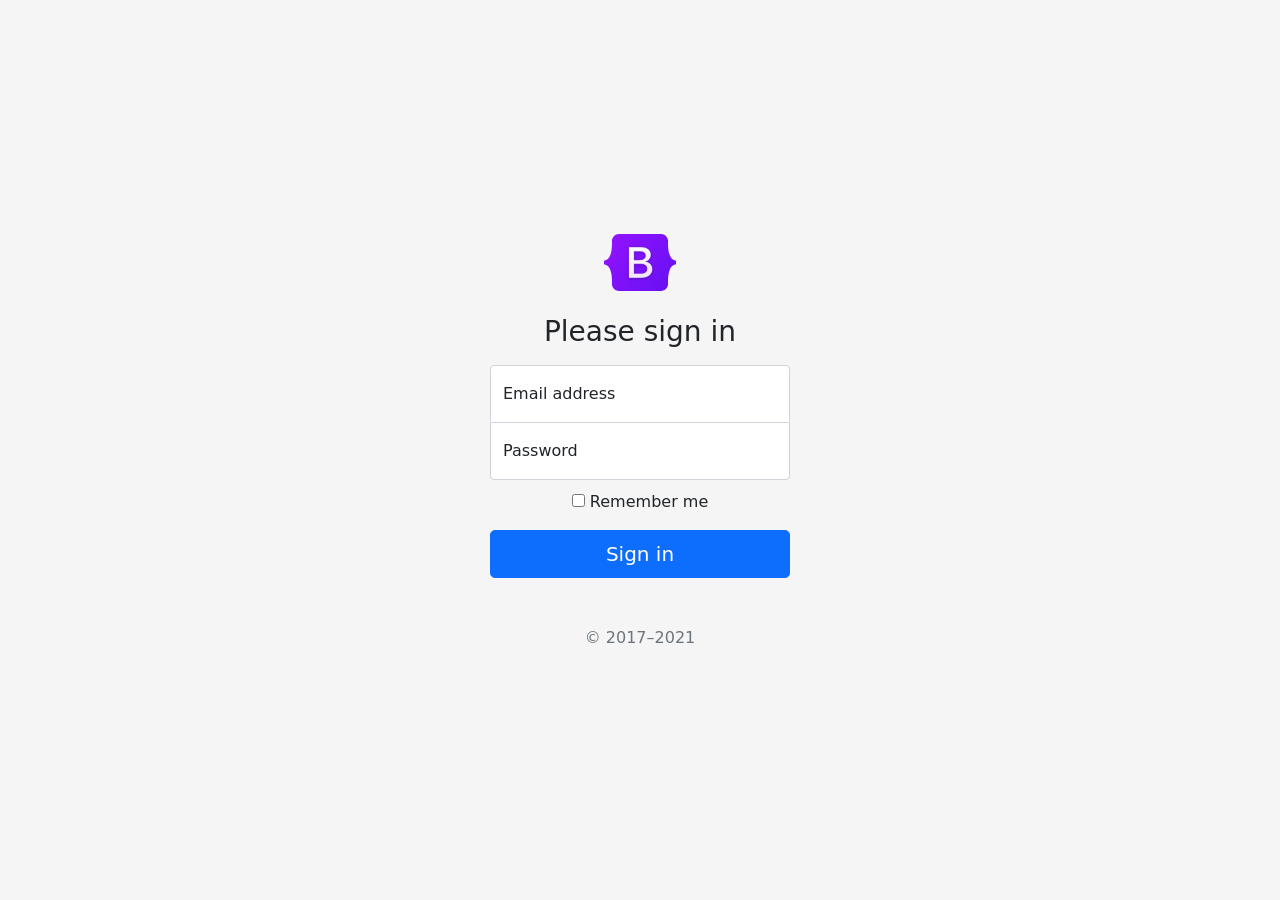
<file: Praktikum9/sign-in/index.html>
<!doctype html>
<html lang="en">
  <head>
    <meta charset="utf-8">
    <meta name="viewport" content="width=device-width, initial-scale=1">
    <meta name="description" content="">
    <meta name="author" content="Mark Otto, Jacob Thornton, and Bootstrap contributors">
    <meta name="generator" content="Hugo 0.88.1">
    <title>Signin Template · Bootstrap v5.1</title>

    <link rel="canonical" href="https://getbootstrap.com/docs/5.1/examples/sign-in/">

    

    <!-- Bootstrap core CSS -->
<link href="../assets/dist/css/bootstrap.min.css" rel="stylesheet">

    <style>
      .bd-placeholder-img {
        font-size: 1.125rem;
        text-anchor: middle;
        -webkit-user-select: none;
        -moz-user-select: none;
        user-select: none;
      }

      @media (min-width: 768px) {
        .bd-placeholder-img-lg {
          font-size: 3.5rem;
        }
      }
    </style>

    
    <!-- Custom styles for this template -->
    <link href="signin.css" rel="stylesheet">
  </head>
  <body class="text-center">
    
<main class="form-signin">
  <form action="../proses/proses_sigin.php" method="post">
    <img class="mb-4" src="../assets/brand/bootstrap-logo.svg" alt="" width="72" height="57">
    <h1 class="h3 mb-3 fw-normal">Please sign in</h1>

    <div class="form-floating">
      <input type="email" name="username" class="form-control" id="floatingInput" placeholder="name@example.com">
      <label for="floatingInput">Email address</label>
    </div>
    <div class="form-floating">
      <input type="password" name="password" class="form-control" id="floatingPassword" placeholder="Password">
      <label for="floatingPassword">Password</label>
    </div>

    <div class="checkbox mb-3">
      <label>
        <input type="checkbox" value="remember-me"> Remember me
      </label>
    </div>
    <button class="w-100 btn btn-lg btn-primary" type="submit">Sign in</button>
    <p class="mt-5 mb-3 text-muted">&copy; 2017–2021</p>
  </form>
</main>


    
  </body>
</html>
</file>
<file: Praktikum9/sign-in/signin.css>
html,
body {
  height: 100%;
}

body {
  display: flex;
  align-items: center;
  padding-top: 40px;
  padding-bottom: 40px;
  background-color: #f5f5f5;
}

.form-signin {
  width: 100%;
  max-width: 330px;
  padding: 15px;
  margin: auto;
}

.form-signin .checkbox {
  font-weight: 400;
}

.form-signin .form-floating:focus-within {
  z-index: 2;
}

.form-signin input[type="email"] {
  margin-bottom: -1px;
  border-bottom-right-radius: 0;
  border-bottom-left-radius: 0;
}

.form-signin input[type="password"] {
  margin-bottom: 10px;
  border-top-left-radius: 0;
  border-top-right-radius: 0;
}
</file>
